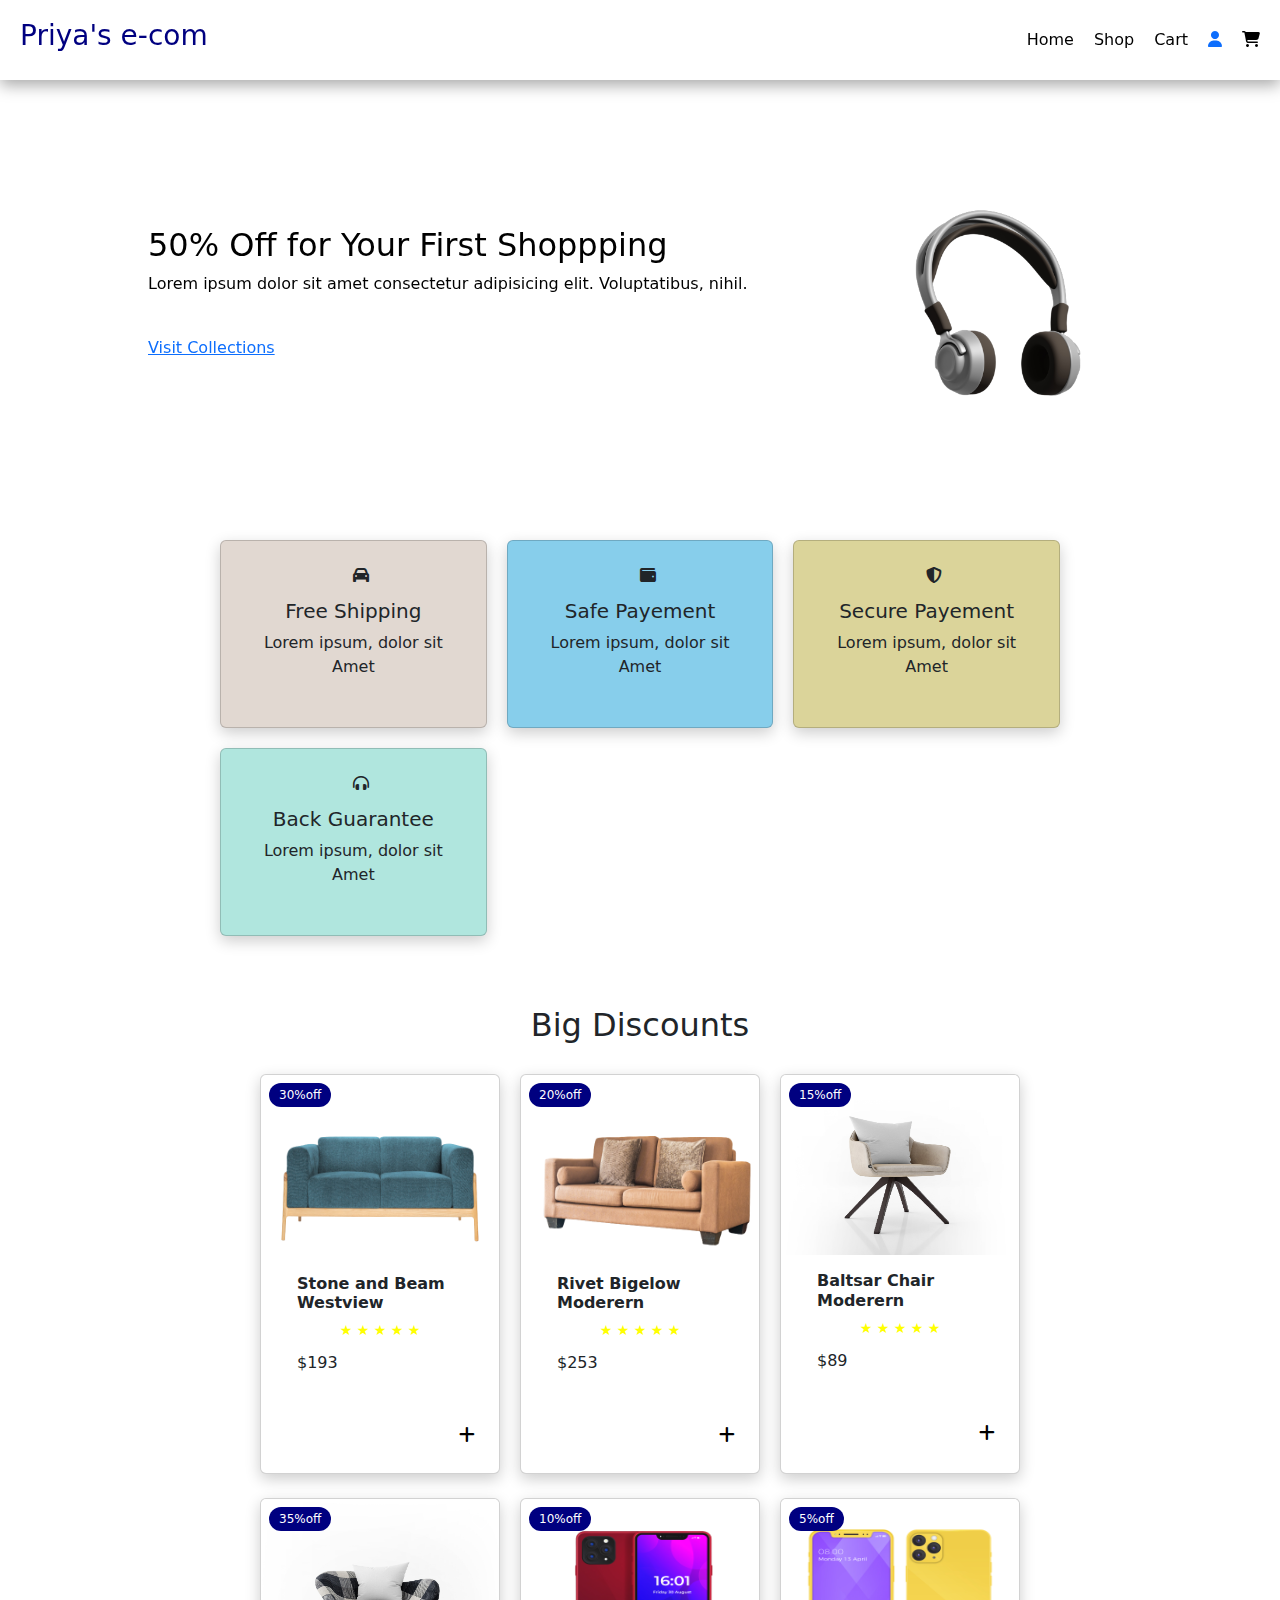
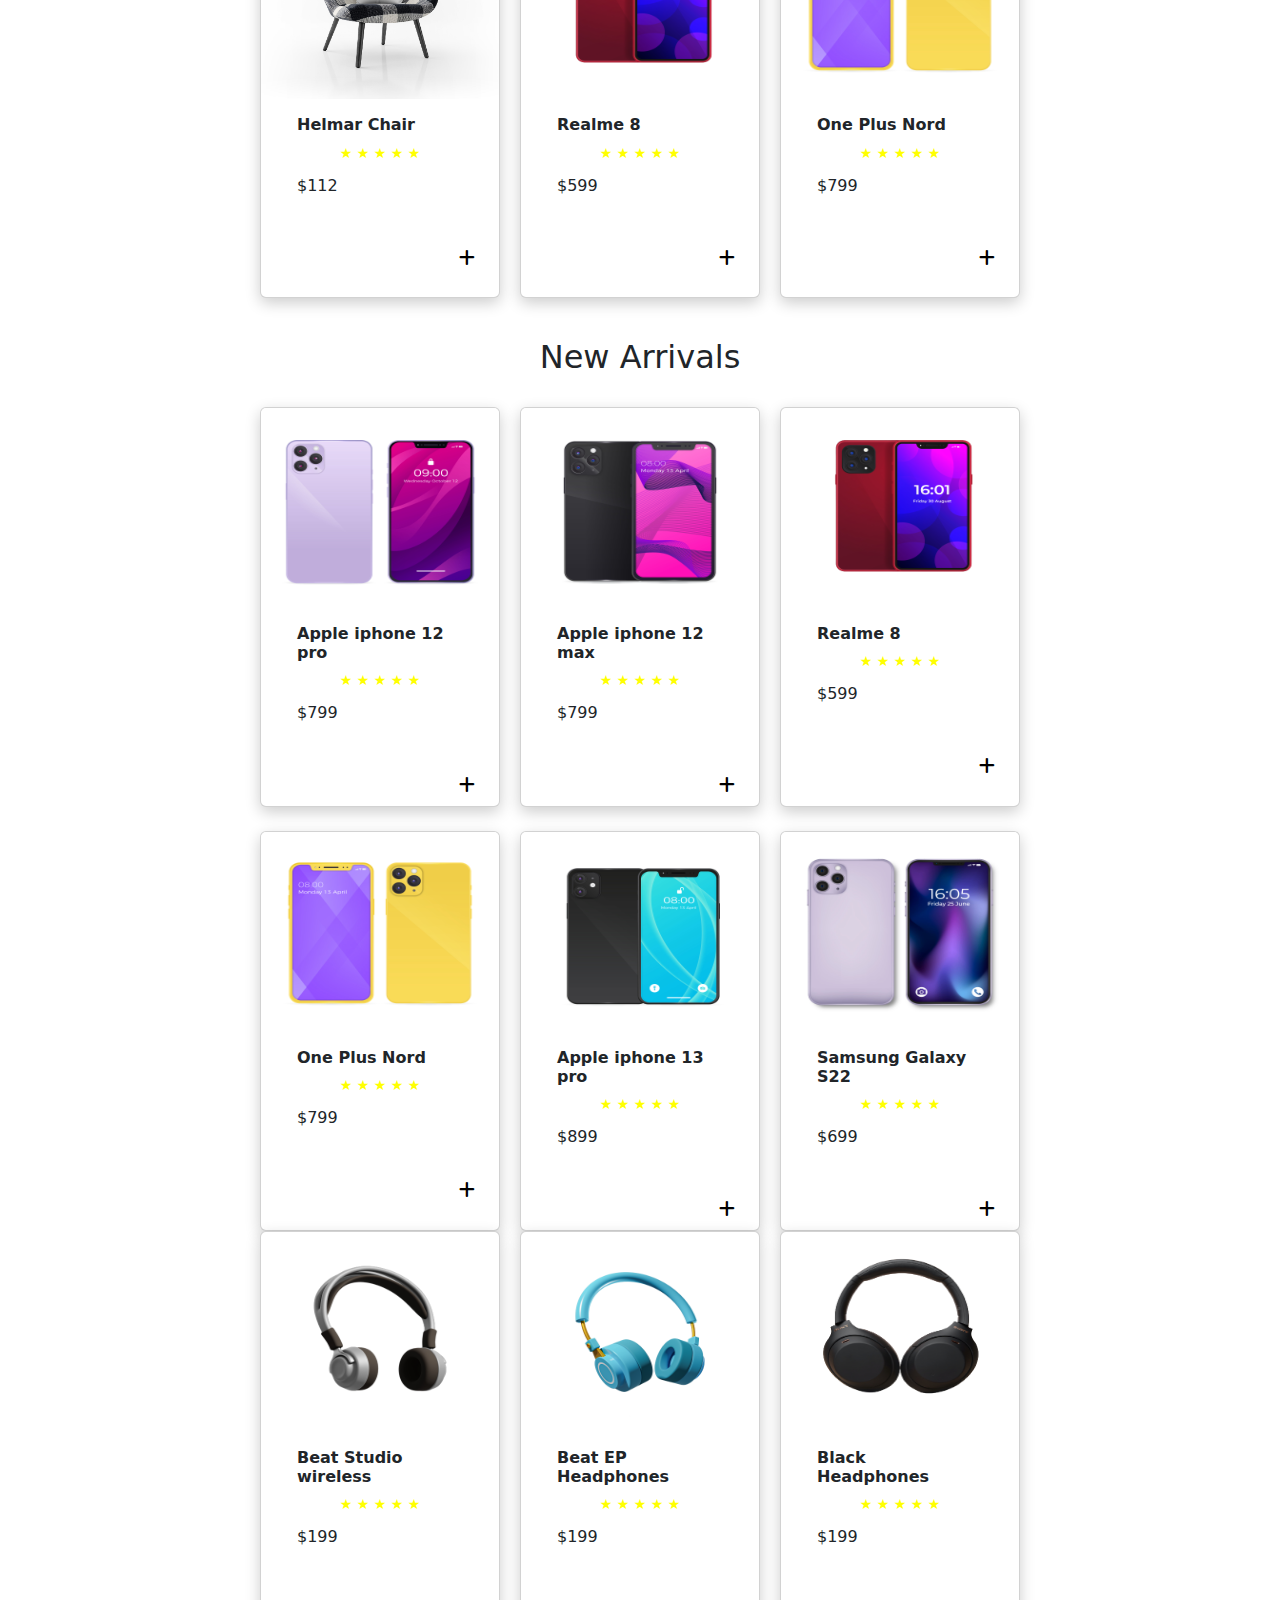
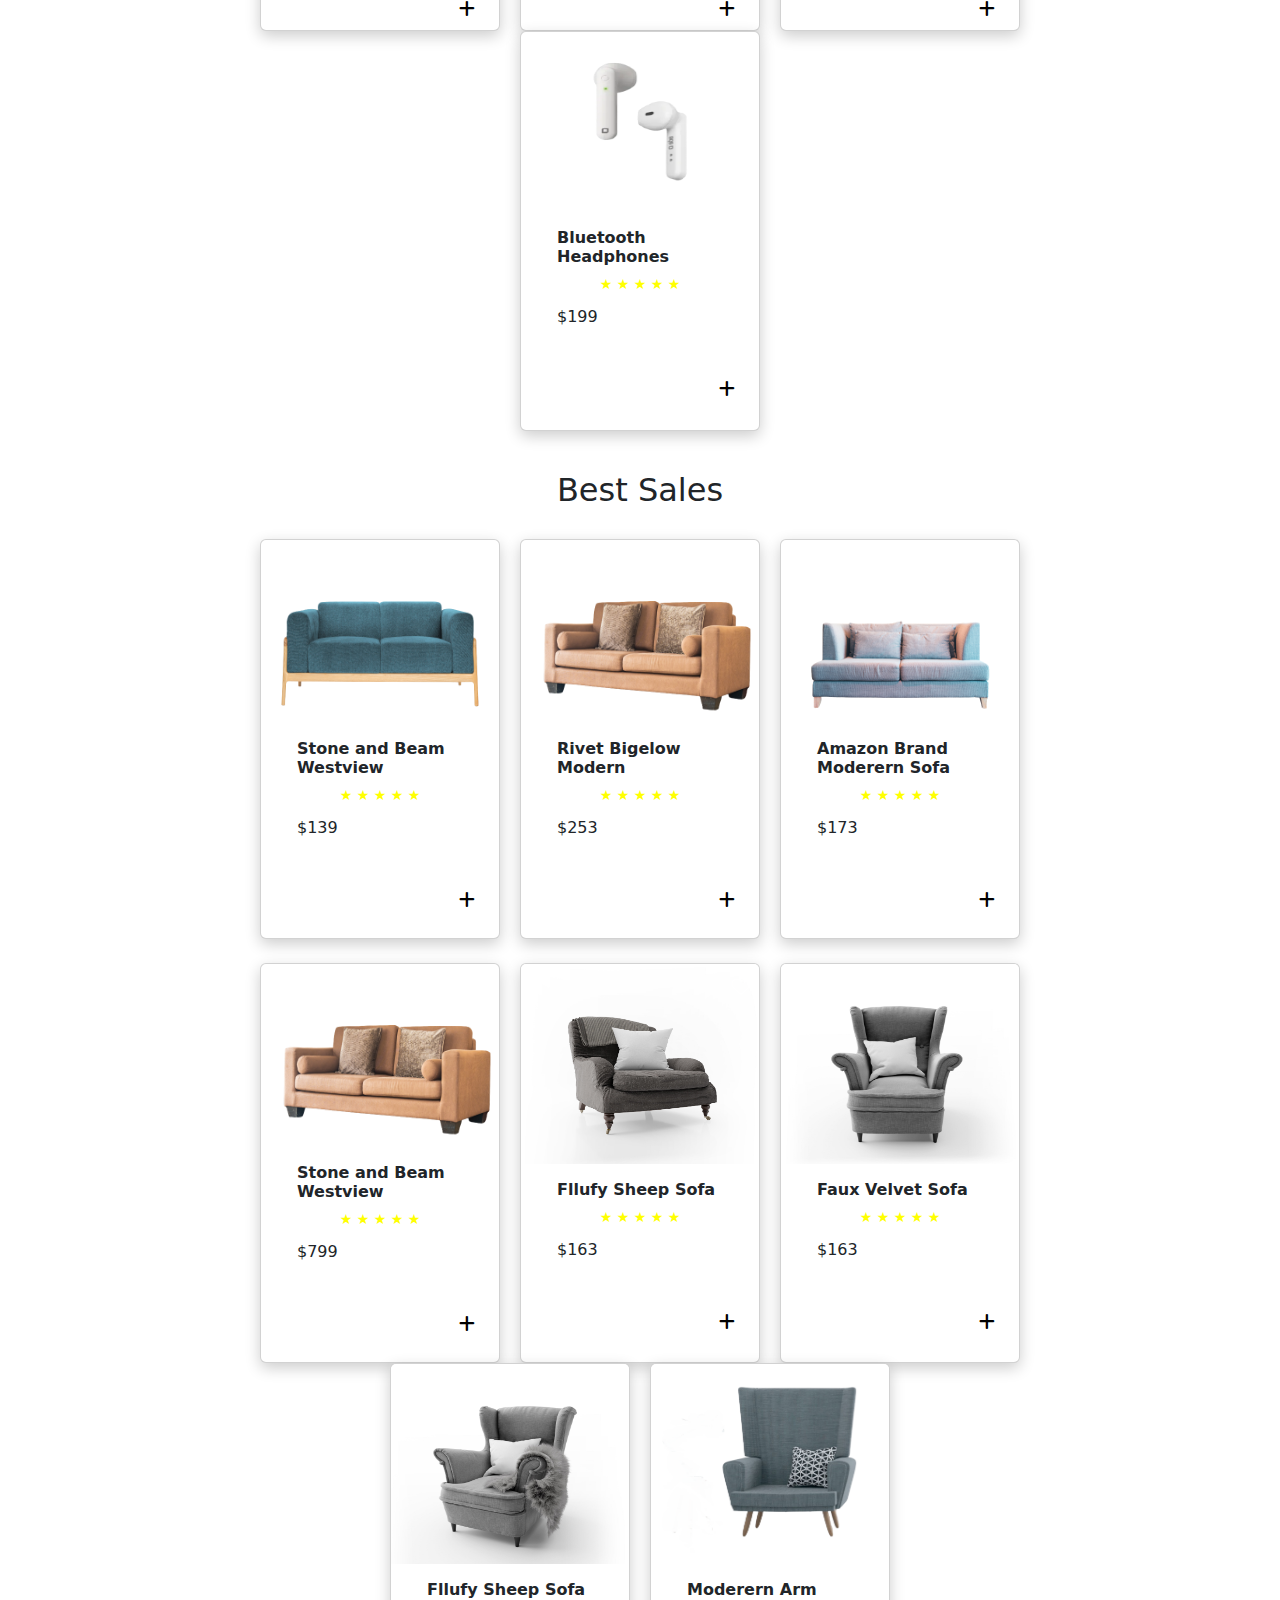
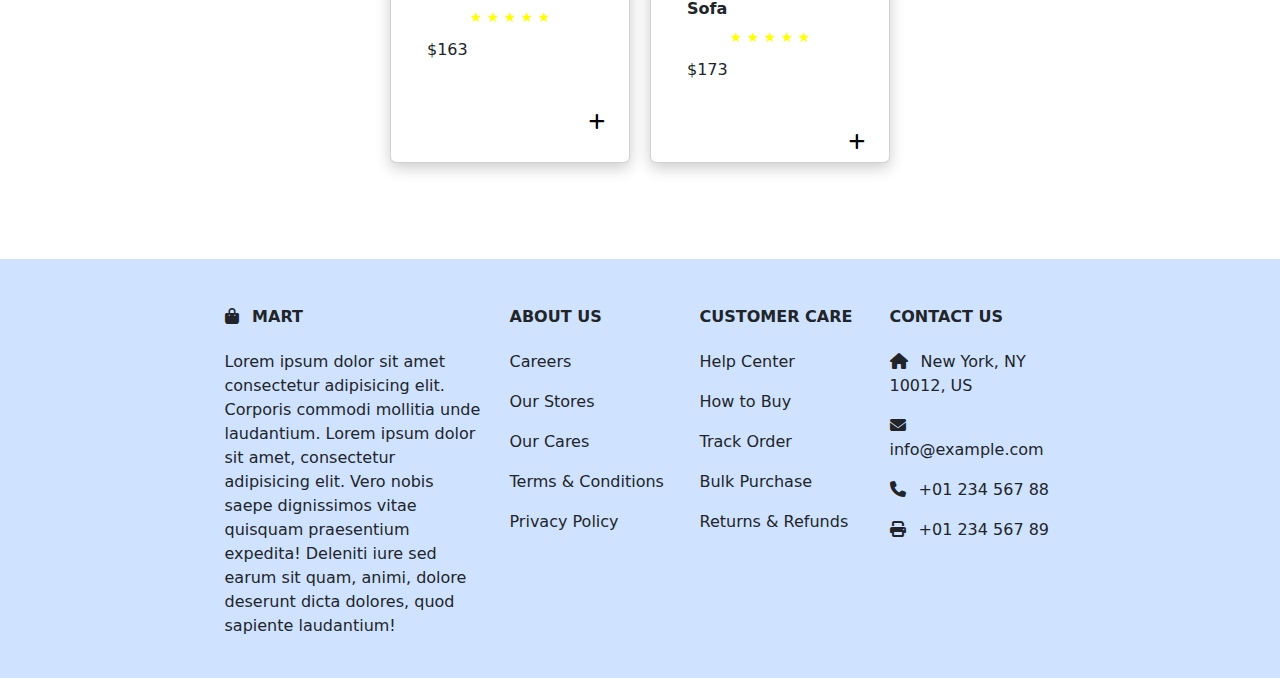
<file: index.html>
<!DOCTYPE html>
<html lang="en">

<head>
  <meta charset="UTF-8">
  <meta name="viewport" content="width=device-width, initial-scale=1">
  <title>priya's ecom.com</title>
  <link rel="stylesheet" href="home.css">
  <link rel="stylesheet" href="https://cdnjs.cloudflare.com/ajax/libs/font-awesome/6.7.2/css/all.min.css"
    integrity="sha512-Evv84Mr4kqVGRNSgIGL/F/aIDqQb7xQ2vcrdIwxfjThSH8CSR7PBEakCr51Ck+w+/U6swU2Im1vVX0SVk9ABhg=="
    crossorigin="anonymous" referrerpolicy="no-referrer" />
  <link rel="stylesheet" href="https://cdn.jsdelivr.net/npm/bootstrap@5.3.6/dist/css/bootstrap.min.css" rel="stylesheet"
    integrity="sha384-4Q6Gf2aSP4eDXB8Miphtr37CMZZQ5oXLH2yaXMJ2w8e2ZtHTl7GptT4jmndRuHDT" crossorigin="anonymous">
	<!-- Bootstrap CSS -->
<link href="https://cdn.jsdelivr.net/npm/bootstrap@5.3.0/dist/css/bootstrap.min.css" rel="stylesheet">

</head>

<body>
  <!-- header -->
  <header>
  <div>
    <h3 style="color:navy">Priya's e-com</h3>
  </div>

  <!-- Hamburger Toggle -->
  <input type="checkbox" id="menu-toggle" />
  <label for="menu-toggle" class="menu-icon">
    <i class="fas fa-bars"></i>
  </label>

  <nav id="nav-menu">
    <ul>
      <li><a href="home index.html">Home</a></li>
      <li><a href="shop.html">Shop</a></li>
      <li><a href="Cart.html">Cart</a></li>
      <a href="#" data-bs-toggle="modal" data-bs-target="#loginModal">
    <i class="fa-solid fa-user"></i>
      <li><a href="Cart.html"><i class="fa-solid fa-cart-shopping"></i></a></li>
    </ul>
  </nav>
</header>
<!-- Login Modal -->
<div class="modal fade" id="loginModal" tabindex="-1" aria-labelledby="loginModalLabel" aria-hidden="true">
  <div class="modal-dialog modal-dialog-centered">
    <div class="modal-content p-3 rounded-4 shadow-lg">
      <div class="modal-header border-0">
        <h5 class="modal-title" id="loginModalLabel">Login</h5>
        <button type="button" class="btn-close" data-bs-dismiss="modal" aria-label="Close"></button>
      </div>
      <div class="modal-body">
        <form>
          <div class="mb-3">
            <label for="loginEmail" class="form-label">Email address</label>
            <input type="email" class="form-control" id="loginEmail" placeholder="Enter email" required>
          </div>
          <div class="mb-3">
            <label for="loginPassword" class="form-label">Password</label>
            <input type="password" class="form-control" id="loginPassword" placeholder="Enter password" required>
          </div>
          <div class="d-flex justify-content-between align-items-center mb-3">
            <div>
              <input type="checkbox" id="rememberMe">
              <label for="rememberMe" class="form-check-label"> Remember me</label>
            </div>
            <a href="#" class="text-decoration-none">Forgot Password?</a>
          </div>
          <button type="submit" class="btn btn-primary w-100">Login</button>
        </form>
      </div>
      <div class="modal-footer border-0 justify-content-center">
        <p class="mb-0">Don't have an account? <a href="#">Register</a></p>
      </div>
    </div>
  </div>
</div>


  <div id="carouselExampleDark" class="carousel carousel-dark slide" data-bs-ride="carousel">
    <!-- <div class="carousel-indicators">
    <button type="button" data-bs-target="#carouselExampleDark" data-bs-slide-to="0" class="active" aria-current="true" aria-label="Slide 1"></button>
    <button type="button" data-bs-target="#carouselExampleDark" data-bs-slide-to="1" aria-label="Slide 2"></button>
    <button type="button" data-bs-target="#carouselExampleDark" data-bs-slide-to="2" aria-label="Slide 3"></button>
    <button type="button" data-bs-target="#carouselExampleDark" data-bs-slide-to="3" aria-label="Slide 4"></button>
  </div> -->
    <div class="carousel-inner">
      <div class="carousel-item active" data-bs-interval="1200">
        <img src="images\wireless-01.png" class="d-block w-20" alt="CSK image 1">
        <div class="text">
          <h2>50% Off for Your First Shoppping </h2>
          <p>Lorem ipsum dolor sit amet consectetur adipisicing elit. Voluptatibus, nihil.</p>
          <br>
          <a href="">
            <p class="p">Visit Collections</p>
          </a>
        </div>
      </div>
      <div class="carousel-item" data-bs-interval="1200">
        <img src="images\watch-07.png" class="d-block w-20" alt="CSK image 2">
        <div class="text">
          <h2>50% Off for Your First Shoppping </h2>
          <p>Lorem ipsum dolor sit amet consectetur adipisicing elit. Voluptatibus, nihil.</p>
          <br>
          <a href="">
            <p class="p">Visit Collections</p>
          </a>
        </div>
      </div>
      <div class="carousel-item" data-bs-interval="1200">
        <img src="images\hero-img.png" class="d-block w-20" alt="CSK image 3">
        <div class="text">
          <h2>50% Off for Your First Shoppping </h2>
          <p>Lorem ipsum dolor sit amet consectetur adipisicing elit. Voluptatibus, nihil.</p>
          <br>
          <a href="">
            <p class="p">Visit Collections </p>
          </a>
        </div>
      </div>
      <div class="carousel-item" data-bs-interval="1200">
        <img src="images\phone-08.png" class="d-block w-20" alt="CSK image 4">
        <div class="text">
          <h2>50% Off for Your First Shoppping </h2>
          <p>Lorem ipsum dolor sit amet consectetur adipisicing elit. Voluptatibus, nihil.</p>
          <br>
          <a href="">
            <p class="p">Visit Collections</p>
          </a>
        </div>
      </div>
    </div>
    <!-- <button class="carousel-control-prev" type="button" data-bs-target="#carouselExampleDark" data-bs-slide="prev">
    <span class="carousel-control-prev-icon" aria-hidden="true"></span>
    <span class="visually-hidden">Previous</span>
  </button>
  <button class="carousel-control-next" type="button" data-bs-target="#carouselExampleDark" data-bs-slide="next">
    <span class="carousel-control-next-icon" aria-hidden="true"></span>
    <span class="visually-hidden">Next</span>
  </button> -->
</div>
   
    <!-- card position -->
	<div class="card-container-fluid">
 

    <section>
      <div class="card custom-card " style="background-color:rgb(225, 216, 209)">
        <i class="fa-solid fa-car"></i>
        <div class="card-body">
          <h5 class="card-title">Free Shipping</h5>
          <p class="card-text">Lorem ipsum, dolor sit Amet </p>
          <!-- <a href="#" class="btn btn-primary">Go somewhere</a> -->
        </div>
      </div>
      <!-- card position 2 -->
      <div class="card custom-card" style="background-color:skyblue;">
        <i class="fa-solid fa-wallet"></i>
        <div class="card-body">
          <h5 class="card-title">Safe Payement</h5>
          <p class="card-text">Lorem ipsum, dolor sit Amet</p>
          <!-- <a href="#" class="btn btn-primary">Go somewhere</a> -->
        </div>
      </div>
      <!-- card position 3 -->
      <div class="card custom-card" style="  background-color: rgb(219, 212, 154);">
        <i class="fa-solid fa-shield-halved"></i>
        <div class="card-body">
          <h5 class="card-title">Secure Payement</h5>
          <p class="card-text">Lorem ipsum, dolor sit Amet </p>
          <!-- <a href="#" class="btn btn-primary">Go somewhere</a> -->
        </div>
      </div>
      <!-- card position 4 -->
      <div class="card custom-card" style="  background-color: rgb(176, 230, 222);">
        <i class="fa-solid fa-headphones-simple"></i>
        <div class="card-body">
          <h5 class="card-title">Back Guarantee</h5>
          <p class="card-text">Lorem ipsum, dolor sit Amet</p>
          <!-- <a href="#" class="btn btn-primary">Go somewhere</a> -->
        </div>
      </div>
    </section>
	</div>
	
	
	<!-- big discounts -->
    <h2 class="big">Big Discounts</h2>
    <!-- second card -->
    <section class="card2">
      <div class="card" style="width: 15rem;height: 400px; ">
	  <!-- Heart icon in top-right -->
	  <input type="checkbox" id="heart1" class="heart-toggle">
  <label for="heart1" class="position-absolute top-0 end-0 m-2 heart-label">
   <i class="fa-heart"></i>
  </label>
        <p class="per">30%off</p>
        <img src="images\double-sofa-01.png" class="card-img-top" alt="..." style="height: 200px;">
        <div class="card-body">
          <h6 class="card-title2">Stone and Beam Westview</h6>
          <div class="star-rating" style="color: yellow;">
            <span class="star">&#9733;</span>
            <span class="star">&#9733;</span>
            <span class="star">&#9733;</span>
            <span class="star">&#9733;</span>
            <span class="star">&#9733;</span>
          </div>
          <p class="card-text10">$193</p>
          <a href=""><i class="fa-solid fa-plus"></i></a>
          <!-- <a href="#" class="btn btn-primary">Go somewhere</a> -->
        </div>
      </div>
      <div class="card" style="width: 15rem;height: 400px;">
	  <!-- Heart icon in top-right -->
           <input type="checkbox" id="heart2"  class="heart-toggle">
  <label for="heart2" class="position-absolute top-0 end-0 m-2 heart-label">
   <i class="fa-heart"></i>
  </label>
        <p class="per">20%off</p>
        <img src="images\double-sofa-02.png" class="card-img-top" alt="..." style="height: 200px;" >
        <div class="card-body">
          <h6 class="card-title2">Rivet Bigelow Moderern</h6>
          <div class="star-rating" style="color: yellow;">
            <span class="star">&#9733;</span>
            <span class="star">&#9733;</span>
            <span class="star">&#9733;</span>
            <span class="star">&#9733;</span>
            <span class="star">&#9733;</span>
          </div>
          <p class="card-text20">$253</p>
          <a href=""><i class="fa-solid fa-plus"></i></a>
          <!-- <a href="#" class="btn btn-primary">Go somewhere</a> -->
        </div>
      </div>
      <div class="card" style="width: 15rem;height: 400px;">
	  <!-- Heart icon in top-right -->
          <input type="checkbox" id="heart3"  class="heart-toggle">
  <label for="heart3" class="position-absolute top-0 end-0 m-2 heart-label">
   <i class="fa-heart"></i>
  </label>
        <p class="per">15%off</p>
        <img src="images\arm-chair-02.jpg" class="card-img-top" alt="..."style="height: 180px;">
        <div class="card-body">
          <h6 class="card-title2">Baltsar Chair Moderern</h6>
          <div class="star-rating" style="color: yellow;">
            <span class="star">&#9733;</span>
            <span class="star">&#9733;</span>
            <span class="star">&#9733;</span>
            <span class="star">&#9733;</span>
            <span class="star">&#9733;</span>
          </div>
          <p class="card-text20">$89</p>
          <a href=""><i class="fa-solid fa-plus"></i></a>
          <!-- <a href="#" class="btn btn-primary">Go somewhere</a> -->
        </div>
      </div>
    </section><br>
    <!-- third card -->
    <section class="card2">
      <div class="card" style="width: 15rem;height: 400px;">
	  <!-- Heart icon in top-right -->
            <input type="checkbox" id="heart4"  class="heart-toggle">
  <label for="heart4" class="position-absolute top-0 end-0 m-2 heart-label">
   <i class="fa-heart"></i>
  </label>
        <p class="per">35%off</p>
        <img src="images\arm-chair-03.jpg" class="card-img-top" style="height: 200px;" alt="...">
        <div class="card-body">
          <h6 class="card-title2">Helmar Chair</h6>
          <div class="star-rating" style="color: yellow;">
            <span class="star">&#9733;</span>
            <span class="star">&#9733;</span>
            <span class="star">&#9733;</span>
            <span class="star">&#9733;</span>
            <span class="star">&#9733;</span>
          </div>
          <p class="card-text30">$112</p>
          <a href=""><i class="fa-solid fa-plus"></i></a>
          <!-- <a href="#" class="btn btn-primary">Go somewhere</a> -->
        </div>
      </div>
      <div class="card" style="width: 15rem; height: 400px;">
	  <!-- Heart icon in top-right -->
          <input type="checkbox" id="heart5"  class="heart-toggle">
  <label for="heart5" class="position-absolute top-0 end-0 m-2 heart-label">
   <i class="fa-heart"></i>
  </label>
        <p class="per">10%off</p>
        <img src="images\phone-03.png" class="card-img-top" style="height: 200px;" alt="...">
        <div class="card-body">
          <h6 class="card-title2">Realme 8</h6>
          <div class="star-rating" style="color: yellow;">
            <span class="star">&#9733;</span>
            <span class="star">&#9733;</span>
            <span class="star">&#9733;</span>
            <span class="star">&#9733;</span>
            <span class="star">&#9733;</span>
          </div>
          <p class="card-text20">$599</p>
          <a href=""><i class="fa-solid fa-plus"></i></a>
          <!-- <a href="#" class="btn btn-primary">Go somewhere</a> -->
        </div>
      </div>
      <div class="card" style="width: 15rem; height: 400px;">
	  <!-- Heart icon in top-right -->
          <input type="checkbox" id="heart6"  class="heart-toggle">
  <label for="heart6" class="position-absolute top-0 end-0 m-2 heart-label">
   <i class="fa-heart"></i>
  </label>
        <p class="per">5%off</p>
        <img src="images\phone-04.jpg" class="card-img-top" style="height: 200px;" alt="...">
        <div class="card-body">
          <h6 class="card-title2">One Plus Nord</h6>
          <div class="star-rating" style="color: yellow;">
            <span class="star">&#9733;</span>
            <span class="star">&#9733;</span>
            <span class="star">&#9733;</span>
            <span class="star">&#9733;</span>
            <span class="star">&#9733;</span>
          </div>
          <p class="card-text20">$799</p>
          <a href=""><i class="fa-solid fa-plus"></i></a>
          <!-- <a href="#" class="btn btn-primary">Go somewhere</a> -->
        </div>
      </div>
    </section>
	

    
	<!-- New Arrivals -->
    <h2 class="big">New Arrivals</h2>
    <!-- second card -->
    <section class="card2">
      <div class="card" style="width: 15rem;height: 400px; ">
	  <!-- Heart icon in top-right -->
          <input type="checkbox" id="heart11" class="heart-toggle">
  <label for="heart11"class="position-absolute top-0 end-0 m-2 heart-label">
   <i class="fa-heart"></i>
  </label>
        
        <img src="images\phone-01.jpg" class="card-img-top"   style="height: 200px;" alt="...">
        <div class="card-body">
          <h6 class="card-title2">Apple iphone 12 pro</h6>
          <div class="star-rating" style="color: yellow;">
            <span class="star">&#9733;</span>
            <span class="star">&#9733;</span>
            <span class="star">&#9733;</span>
            <span class="star">&#9733;</span>
            <span class="star">&#9733;</span>
          </div>
          
      <p class="card-text10">$799</p>
      <a href="#"><i class="fa-solid fa-plus"></i></a>
  
          <!-- <a href="#" class="btn btn-primary">Go somewhere</a> -->
        </div>
      </div>
      <div class="card" style="width: 15rem;height: 400px;">
<!-- Heart icon in top-right -->
          <input type="checkbox" id="heart12" class="heart-toggle">
  <label for="heart12"class="position-absolute top-0 end-0 m-2 heart-label">
   <i class="fa-heart"></i>
  </label>
        <img src="images\phone-02.jpg" class="card-img-top"  style="height: 200px;" alt="...">
        <div class="card-body">
          <h6 class="card-title2">Apple iphone 12 max</h6>
          <div class="star-rating" style="color: yellow;">
            <span class="star">&#9733;</span>
            <span class="star">&#9733;</span>
            <span class="star">&#9733;</span>
            <span class="star">&#9733;</span>
            <span class="star">&#9733;</span>
          </div>
          <p class="card-text20">$799</p>
          <a href=""><i class="fa-solid fa-plus"></i></a>
          <!-- <a href="#" class="btn btn-primary">Go somewhere</a> -->
        </div>
      </div>
      <div class="card" style="width: 15rem;height: 400px;">
        <!-- Heart icon in top-right -->
          <input type="checkbox" id="heart13" class="heart-toggle">
  <label for="heart13"class="position-absolute top-0 end-0 m-2 heart-label">
   <i class="fa-heart"></i>
  </label>
        <img src="images\phone-03.png" class="card-img-top" alt="..." height="200px">
        <div class="card-body">
          <h6 class="card-title2">Realme 8</h6>
          <div class="star-rating" style="color: yellow;">
            <span class="star">&#9733;</span>
            <span class="star">&#9733;</span>
            <span class="star">&#9733;</span>
            <span class="star">&#9733;</span>
            <span class="star">&#9733;</span>
          </div>
          <p class="card-text30">$599</p>
          <a href=""><i class="fa-solid fa-plus"></i></a>
          <!-- <a href="#" class="btn btn-primary">Go somewhere</a> -->
        </div>
      </div>
    </section><br>
    <!-- third card -->
    <section class="card2">
      <div class="card" style="width: 15rem;height: 400px;">
       <!-- Heart icon in top-right -->
          <input type="checkbox" id="heart14" class="heart-toggle">
  <label for="heart14"class="position-absolute top-0 end-0 m-2 heart-label">
   <i class="fa-heart"></i>
  </label>
        <img src="images\phone-04.jpg" class="card-img-top" style="height: 200px;" alt="...">
        <div class="card-body">
          <h6 class="card-title2">One Plus Nord</h6>
          <div class="star-rating" style="color: yellow;">
            <span class="star">&#9733;</span>
            <span class="star">&#9733;</span>
            <span class="star">&#9733;</span>
            <span class="star">&#9733;</span>
            <span class="star">&#9733;</span>
          </div>
          <p class="card-text20">$799</p>
          <a href=""><i class="fa-solid fa-plus"></i></a>
          <!-- <a href="#" class="btn btn-primary">Go somewhere</a> -->
        </div>
      </div>
      <div class="card" style="width: 15rem; height: 400px;">
      <!-- Heart icon in top-right -->
          <input type="checkbox" id="heart15" class="heart-toggle">
  <label for="heart15"class="position-absolute top-0 end-0 m-2 heart-label">
   <i class="fa-heart"></i>
  </label>
        <img src="images\phone-05.jpg" class="card-img-top" style="height: 200px;" alt="...">
        <div class="card-body">
          <h6 class="card-title2">Apple iphone 13 pro</h6>
          <div class="star-rating" style="color: yellow;">
            <span class="star">&#9733;</span>
            <span class="star">&#9733;</span>
            <span class="star">&#9733;</span>
            <span class="star">&#9733;</span>
            <span class="star">&#9733;</span>
          </div>
          <p class="card-text20">$899</p>
          <a href=""><i class="fa-solid fa-plus"></i></a>
          <!-- <a href="#" class="btn btn-primary">Go somewhere</a> -->
        </div>
      </div>
      <div class="card" style="width: 15rem; height: 400px;">
      <input type="checkbox" id="heart16" class="heart-toggle">
  <label for="heart16"class="position-absolute top-0 end-0 m-2 heart-label">
   <i class="fa-heart"></i>
  </label>
        <img src="images\phone-06.jpg" class="card-img-top" style="height: 200px;" alt="...">
        <div class="card-body">
          <h6 class="card-title2">Samsung Galaxy S22</h6>
          <div class="star-rating" style="color: yellow;">
            <span class="star">&#9733;</span>
            <span class="star">&#9733;</span>
            <span class="star">&#9733;</span>
            <span class="star">&#9733;</span>
            <span class="star">&#9733;</span>
          </div>
          <p class="card-text20">$699</p>
          <a href=""><i class="fa-solid fa-plus"></i></a>
          <!-- <a href="#" class="btn btn-primary">Go somewhere</a> -->
        </div>
      </div>
    </section>
	<section class="card2">
      <div class="card" style="width: 15rem;height: 400px;">
       <input type="checkbox" id="heart17"class="heart-toggle">
  <label for="heart17"class="position-absolute top-0 end-0 m-2 heart-label">
   <i class="fa-heart"></i>
  </label>
        <img src="images\wireless-01.png" class="card-img-top" style="height: 200px;" alt="...">
        <div class="card-body">
          <h6 class="card-title2">Beat Studio wireless</h6>
          <div class="star-rating" style="color: yellow;">
            <span class="star">&#9733;</span>
            <span class="star">&#9733;</span>
            <span class="star">&#9733;</span>
            <span class="star">&#9733;</span>
            <span class="star">&#9733;</span>
          </div>
          <p class="card-text20">$199</p>
          <a href=""><i class="fa-solid fa-plus"></i></a>
          <!-- <a href="#" class="btn btn-primary">Go somewhere</a> -->
        </div>
      </div>
      <div class="card" style="width: 15rem; height: 400px;">
      <input type="checkbox" id="heart18" class="heart-toggle">
  <label for="heart18" class="position-absolute top-0 end-0 m-2 heart-label">
   <i class="fa-heart"></i>
  </label>
        <img src="images\wireless-03.png" class="card-img-top" style="height: 200px;" alt="...">
        <div class="card-body">
          <h6 class="card-title2">Beat EP Headphones</h6>
          <div class="star-rating" style="color: yellow;">
            <span class="star">&#9733;</span>
            <span class="star">&#9733;</span>
            <span class="star">&#9733;</span>
            <span class="star">&#9733;</span>
            <span class="star">&#9733;</span>
          </div>
          <p class="card-text20">$199</p>
          <a href=""><i class="fa-solid fa-plus"></i></a>
          <!-- <a href="#" class="btn btn-primary">Go somewhere</a> -->
        </div>
      </div>
      <div class="card" style="width: 15rem; height: 400px;">
    <input type="checkbox" id="heart19" class="heart-toggle">
  <label for="heart19" class="position-absolute top-0 end-0 m-2 heart-label">
   <i class="fa-heart"></i>
  </label>
        <img src="images\wireless-02.png" class="card-img-top" style="height: 200px;" alt="...">
        <div class="card-body">
          <h6 class="card-title2">Black Headphones</h6>
          <div class="star-rating" style="color: yellow;">
            <span class="star">&#9733;</span>
            <span class="star">&#9733;</span>
            <span class="star">&#9733;</span>
            <span class="star">&#9733;</span>
            <span class="star">&#9733;</span>
          </div>
          <p class="card-text20">$199</p>
          <a href=""><i class="fa-solid fa-plus"></i></a>
          <!-- <a href="#" class="btn btn-primary">Go somewhere</a> -->
        </div>
      </div>
    </section>
	<section class="card2">
	<div class="card" style="width: 15rem; height: 400px;">
      <input type="checkbox" id="heart20" class="heart-toggle">
  <label for="heart20" class="position-absolute top-0 end-0 m-2 heart-label">
   <i class="fa-heart"></i>
  </label>
        <img src="images\wireless-04.png" class="card-img-top" style="height: 180px;" alt="...">
        <div class="card-body">
          <h6 class="card-title2">Bluetooth Headphones</h6>
          <div class="star-rating" style="color: yellow;">
            <span class="star">&#9733;</span>
            <span class="star">&#9733;</span>
            <span class="star">&#9733;</span>
            <span class="star">&#9733;</span>
            <span class="star">&#9733;</span>
          </div>
          <p class="card-text20">$199</p>
          <a href=""><i class="fa-solid fa-plus"></i></a>
          <!-- <a href="#" class="btn btn-primary">Go somewhere</a> -->
        </div>
      </div>	
    </section>
	
	
	
	
	
	
	
	<!-- BEST SALES -->
    <h2 class="big">Best Sales</h2>
    <!-- second card -->
    <section class="card2">
      <div class="card" style="width: 15rem;height: 400px; ">
	  <!-- Heart icon in top-right -->
          <input type="checkbox" id="heart21" class="heart-toggle">
  <label for="heart21"class="position-absolute top-0 end-0 m-2 heart-label">
   <i class="fa-heart"></i>
  </label>
        
        <img src="images\double-sofa-01.png" class="card-img-top"   style="height: 200px;" alt="...">
        <div class="card-body">
          <h6 class="card-title2">Stone and Beam Westview</h6>
          <div class="star-rating" style="color: yellow;">
            <span class="star">&#9733;</span>
            <span class="star">&#9733;</span>
            <span class="star">&#9733;</span>
            <span class="star">&#9733;</span>
            <span class="star">&#9733;</span>
          </div>
          
      <p class="card-text10">$139</p>
      <a href="#"><i class="fa-solid fa-plus"></i></a>
  
          <!-- <a href="#" class="btn btn-primary">Go somewhere</a> -->
        </div>
      </div>
      <div class="card" style="width: 15rem;height: 400px;">
<!-- Heart icon in top-right -->
          <input type="checkbox" id="heart22" class="heart-toggle">
  <label for="heart22"class="position-absolute top-0 end-0 m-2 heart-label">
   <i class="fa-heart"></i>
  </label>
        <img src="images\double-sofa-02.png" class="card-img-top"  style="height: 200px;" alt="...">
        <div class="card-body">
          <h6 class="card-title2">Rivet Bigelow Modern</h6>
          <div class="star-rating" style="color: yellow;">
            <span class="star">&#9733;</span>
            <span class="star">&#9733;</span>
            <span class="star">&#9733;</span>
            <span class="star">&#9733;</span>
            <span class="star">&#9733;</span>
          </div>
          <p class="card-text20">$253</p>
          <a href=""><i class="fa-solid fa-plus"></i></a>
          <!-- <a href="#" class="btn btn-primary">Go somewhere</a> -->
        </div>
      </div>
      <div class="card" style="width: 15rem;height: 400px;">
        <!-- Heart icon in top-right -->
          <input type="checkbox" id="heart33" class="heart-toggle">
  <label for="heart33"class="position-absolute top-0 end-0 m-2 heart-label">
   <i class="fa-heart"></i>
  </label>
        <img src="images\double-sofa-03.png" class="card-img-top" alt="..." height="200px">
        <div class="card-body">
          <h6 class="card-title2">Amazon Brand Moderern Sofa</h6>
          <div class="star-rating" style="color: yellow;">
            <span class="star">&#9733;</span>
            <span class="star">&#9733;</span>
            <span class="star">&#9733;</span>
            <span class="star">&#9733;</span>
            <span class="star">&#9733;</span>
          </div>
          <p class="card-text30">$173</p>
          <a href=""><i class="fa-solid fa-plus"></i></a>
          <!-- <a href="#" class="btn btn-primary">Go somewhere</a> -->
        </div>
      </div>
    </section><br>
    <!-- third card -->
    <section class="card2">
      <div class="card" style="width: 15rem;height: 400px;">
       <!-- Heart icon in top-right -->
          <input type="checkbox" id="heart44" class="heart-toggle">
  <label for="heart44"class="position-absolute top-0 end-0 m-2 heart-label">
   <i class="fa-heart"></i>
  </label>
        <img src="images\double-sofa-02.png" class="card-img-top" style="height: 200px;" alt="...">
        <div class="card-body">
          <h6 class="card-title2">Stone and Beam Westview</h6>
          <div class="star-rating" style="color: yellow;">
            <span class="star">&#9733;</span>
            <span class="star">&#9733;</span>
            <span class="star">&#9733;</span>
            <span class="star">&#9733;</span>
            <span class="star">&#9733;</span>
          </div>
          <p class="card-text20">$799</p>
          <a href=""><i class="fa-solid fa-plus"></i></a>
          <!-- <a href="#" class="btn btn-primary">Go somewhere</a> -->
        </div>
      </div>
      <div class="card" style="width: 15rem; height: 400px;">
      <!-- Heart icon in top-right -->
          <input type="checkbox" id="heart15" class="heart-toggle">
  <label for="heart15"class="position-absolute top-0 end-0 m-2 heart-label">
   <i class="fa-heart"></i>
  </label>
        <img src="images\single-sofa-01.jpg" class="card-img-top" style="height: 200px;" alt="...">
        <div class="card-body">
          <h6 class="card-title2">Fllufy Sheep Sofa</h6>
          <div class="star-rating" style="color: yellow;">
            <span class="star">&#9733;</span>
            <span class="star">&#9733;</span>
            <span class="star">&#9733;</span>
            <span class="star">&#9733;</span>
            <span class="star">&#9733;</span>
          </div>
          <p class="card-text20">$163</p>
          <a href=""><i class="fa-solid fa-plus"></i></a>
          <!-- <a href="#" class="btn btn-primary">Go somewhere</a> -->
        </div>
      </div>
      <div class="card" style="width: 15rem; height: 400px;">
      <input type="checkbox" id="heart16" class="heart-toggle">
  <label for="heart16"class="position-absolute top-0 end-0 m-2 heart-label">
   <i class="fa-heart"></i>
  </label>
        <img src="images\single-sofa-02.jpg" class="card-img-top" style="height: 200px;" alt="...">
        <div class="card-body">
          <h6 class="card-title2">Faux Velvet Sofa</h6>
          <div class="star-rating" style="color: yellow;">
            <span class="star">&#9733;</span>
            <span class="star">&#9733;</span>
            <span class="star">&#9733;</span>
            <span class="star">&#9733;</span>
            <span class="star">&#9733;</span>
          </div>
          <p class="card-text20">$163</p>
          <a href=""><i class="fa-solid fa-plus"></i></a>
          <!-- <a href="#" class="btn btn-primary">Go somewhere</a> -->
        </div>
      </div>
    </section>
	<section class="card2">
      <div class="card" style="width: 15rem;height: 400px;">
       <input type="checkbox" id="heart17"class="heart-toggle">
  <label for="heart17"class="position-absolute top-0 end-0 m-2 heart-label">
   <i class="fa-heart"></i>
  </label>
        <img src="images\single-sofa-03.jpg" class="card-img-top" style="height: 200px;" alt="...">
        <div class="card-body">
          <h6 class="card-title2">Fllufy Sheep Sofa</h6>
          <div class="star-rating" style="color: yellow;">
            <span class="star">&#9733;</span>
            <span class="star">&#9733;</span>
            <span class="star">&#9733;</span>
            <span class="star">&#9733;</span>
            <span class="star">&#9733;</span>
          </div>
          <p class="card-text20">$163</p>
          <a href=""><i class="fa-solid fa-plus"></i></a>
          <!-- <a href="#" class="btn btn-primary">Go somewhere</a> -->
        </div>
      </div>
      <div class="card" style="width: 15rem; height: 400px;">
      <input type="checkbox" id="heart18" class="heart-toggle">
  <label for="heart18" class="position-absolute top-0 end-0 m-2 heart-label">
   <i class="fa-heart"></i>
  </label>
        <img src="images\single-sofa-04.png" class="card-img-top" style="height: 200px;" alt="...">
        <div class="card-body">
          <h6 class="card-title2">Moderern Arm Sofa</h6>
          <div class="star-rating" style="color: yellow;">
            <span class="star">&#9733;</span>
            <span class="star">&#9733;</span>
            <span class="star">&#9733;</span>
            <span class="star">&#9733;</span>
            <span class="star">&#9733;</span>
          </div>
          <p class="card-text20">$173</p>
          <a href=""><i class="fa-solid fa-plus"></i></a>
          <!-- <a href="#" class="btn btn-primary">Go somewhere</a> -->
        </div>
      </div>
      
	
	
	
    
    </section><br><br><br><br>
<!-- Footer -->

    <footer class="bg-primary-subtle  pt-5">
      <div class="container">
        <div class="row justify-content-center text-start text-md-start">

          <!-- Mart Section -->
          <div class="col-6 col-lg-3 mb-4">
            <h6 class="text-uppercase fw-bold mb-4">
              <i class="fa-solid fa-bag-shopping me-2"></i> Mart
            </h6>
            <p>
              Lorem ipsum dolor sit amet consectetur adipisicing elit. Corporis commodi mollitia unde laudantium. Lorem
              ipsum dolor sit amet, consectetur adipisicing elit. Vero nobis saepe dignissimos vitae quisquam
              praesentium expedita! Deleniti iure sed earum sit quam, animi, dolore deserunt dicta dolores, quod
              sapiente laudantium!
            </p>
          </div>

         <!-- About Us -->
<div class="col-6  col-lg-2 mb-4">
  <h6 class="text-uppercase fw-bold mb-4">About Us</h6>
  <p><a href="#" class="text-reset text-decoration-none">Careers</a></p>
  <p><a href="#" class="text-reset text-decoration-none">Our Stores</a></p>
  <p><a href="#" class="text-reset text-decoration-none">Our Cares</a></p>
  <p><a href="#" class="text-reset text-decoration-none">Terms & Conditions</a></p>
  <p><a href="#" class="text-reset text-decoration-none">Privacy Policy</a></p>
</div>

<!-- Customer Care -->
<div class="col-6 col-lg-2 mb-4">
  <h6 class="text-uppercase fw-bold mb-4">Customer Care</h6>
  <p><a href="#" class="text-reset text-decoration-none">Help Center</a></p>
  <p><a href="#" class="text-reset text-decoration-none">How to Buy</a></p>
  <p><a href="#" class="text-reset text-decoration-none">Track Order</a></p>
  <p><a href="#" class="text-reset text-decoration-none">Bulk Purchase</a></p>
  <p><a href="#" class="text-reset text-decoration-none">Returns & Refunds</a></p>
</div>

<!-- Contact -->
<div class="col-6 col-lg-2 mb-4">
  <h6 class="text-uppercase fw-bold mb-4">Contact Us</h6>
  <p><i class="fas fa-home me-2"></i> New York, NY 10012, US</p>
  <p><i class="fas fa-envelope me-2"></i> info@example.com</p>
  <p><i class="fas fa-phone me-2"></i> +01 234 567 88</p>
  <p><i class="fas fa-print me-2"></i> +01 234 567 89</p>
</div>


        </div>
      </div>
    </footer>
	<!-- Bootstrap JS Bundle (includes Popper) -->
<script src="https://cdn.jsdelivr.net/npm/bootstrap@5.3.0/dist/js/bootstrap.bundle.min.js"></script>

</body>
</html>
</file>
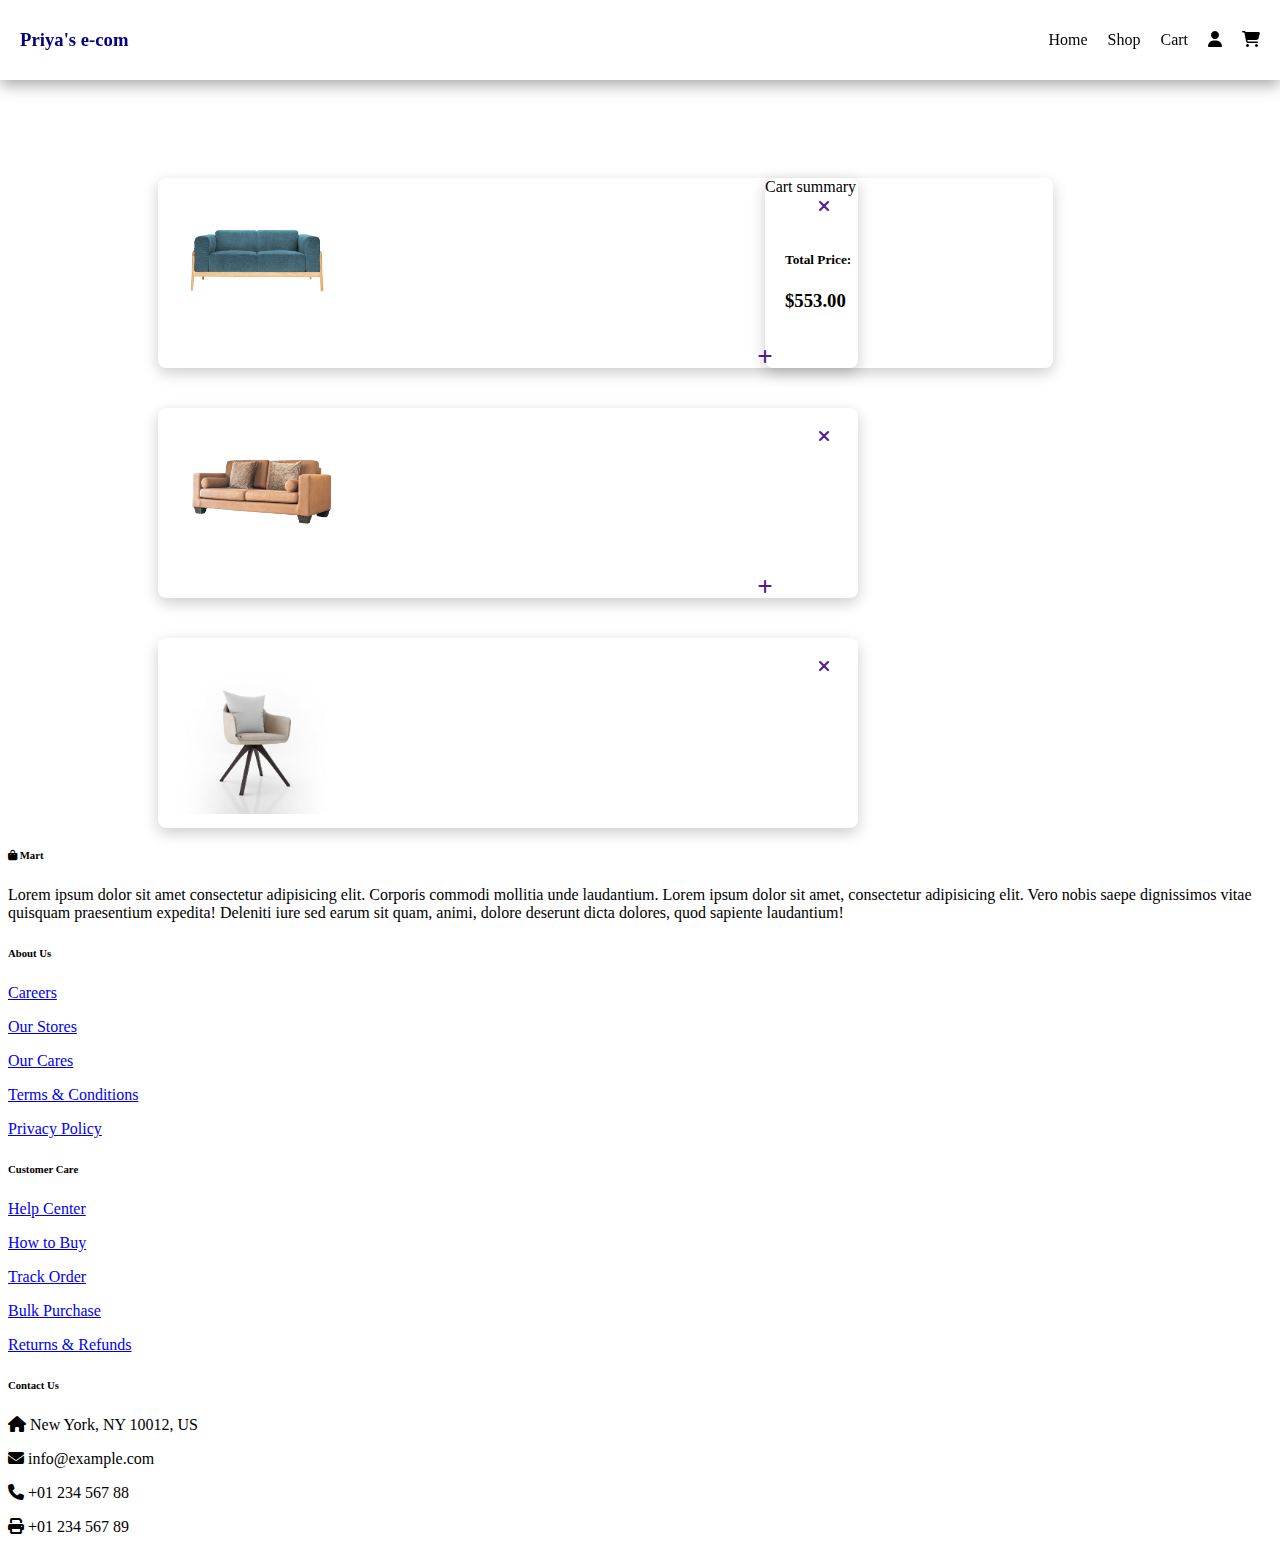
<file: Cart.html>
<!DOCTYPE html
<html lang="en">

<head>
  <meta charset="UTF-8">
  <meta name="viewport" content="width=device-width, initial-scale=1.0">
  <title>Cart</title>
  <link rel="stylesheet" href="home.css">
  <link rel="stylesheet" href="https://cdnjs.cloudflare.com/ajax/libs/font-awesome/6.7.2/css/all.min.css"
    integrity="sha512-Evv84Mr4kqVGRNSgIGL/F/aIDqQb7xQ2vcrdIwxfjThSH8CSR7PBEakCr51Ck+w+/U6swU2Im1vVX0SVk9ABhg=="
    crossorigin="anonymous" referrerpolicy="no-referrer" />
  <link rel="stylesheet" href="https://cdn.jsdelivr.net/npm/bootstrap@5.3.6/dist/css/bootstrap.min.css" rel="stylesheet"
    integrity="sha384-4Q6Gf2aSP4eDXB8Miphtr37CMZZQ5oXLH2yaXMJ2w8e2ZtHTl7GptT4jmndRuHDT" crossorigin="anonymous">
</head>
</head>

<body>
  <!-- header -->
   <header>
  <div>
     <h3 style="color:navy">Priya's e-com</h3>
	
	 </div>

  <!-- Hamburger Toggle -->
  <input type="checkbox" id="menu-toggle" />
  <label for="menu-toggle" class="menu-icon">
    <i class="fas fa-bars"></i>
  </label>

  <nav id="nav-menu">
    <ul>
      <li><a href="index.html">Home</a></li>
      <li><a href="shop.html">Shop</a></li>
      <li><a href="Cart.html">Cart</a></li>
      <li><a href=""><i class="fa-solid fa-user"></i></a></li>
      <li><a href=""><i class="fa-solid fa-cart-shopping"></i></a></li>
    </ul>
  </nav>
</header>

  <body>
    <section class="cart">
      <div class="card mb-3" style="width: 700px; height: 190px;">
       <a href=""> <i class="fa-sharp fa-solid fa-xmark" style="position: relative; top: 20px;left: 660px;"></i></a>
        <div class="row g-0">
          <div class="col-md-4">
            <a href=""><i class="fa-solid fa-plus" style="position: relative;top: 62px;left: 600px;"></i></a>
            <img src="images\double-sofa-01.png" class="img-fluid rounded-start" alt="..."width="160px">
          </div>
          <div class="col-md-8">
            <div class="card-body">
              <h5 class="card-title" style="text-align: left;position: relative;top: 10px;">Stone and Beam Westview</h5>
              <p class="card-text"></p>
              <p class="card-text" style="text-align: left; position: relative;top: -30px;"><a href=""><i class="fa-solid fa-minus"
                  style="position: relative;top: -8px;left: 400px;"></i></a><small class="text-body-secondary">$89.00 * 1
                  $89</small></p>
            </div>
          </div>
        </div>
      </div>
      <div class="card text-bg-light mb-4" style="max-width: 18rem;height:190px;left:50px;">
        <div class="card-header">Cart summary </div>
        <div class="card-body">
          <h5 class="card-title" style="text-align: start">Total Price:</h5>
          <h3 class="card-text" style="text-align: start;">$553.00 </h3>
        </div>
		</div>
      </div>
    </section>
    <!-- vv -->
    <section class="cart">
      <div class="card mb-3" style="width: 700px; height: 190px;">
        <a href=""><i class="fa-sharp fa-solid fa-xmark" style="position: relative; top: 20px;left: 660px;"></i></a>
        <div class="row g-0">
          <div class="col-md-4">
            <a href=""><i class="fa-solid fa-plus" style="position: relative;top: 62px;left: 600px;"></i></a>
            <img src="images\double-sofa-02.png" class="img-fluid rounded-start" alt="..."width="160px">
          </div>
          <div class="col-md-8">
            <div class="card-body">
              <h5 class="card-title" style="text-align: left; position: relative;top: 10px;">Rivet Bigelow Moderern</h5>
              <p class="card-text"></p>
              <p class="card-text" style="text-align: left;  position: relative;top: -30px;"><a href=""><i
                  class="fa-solid fa-minus" style="position: relative;top: -8px;left: 400px;"></i></a><small
                  class="text-body-secondary">$89.00 * 1 $89</small></p>
            </div>
          </div>
        </div>
      </div>
    </section>
    <section class="cart">
      <div class="card mb-3" style="width: 700px; height: 190px;">
       <a href=""> <i class="fa-sharp fa-solid fa-xmark" style="position: relative; top: 20px;left: 660px;"></i></a>
        <div class="row g-0">
          <div class="col-md-4" style="width:27%;">
            <a href=""><i class="fa-solid fa-plus" style="position: relative;top: 32px;left: 600px;"></i></a>
            <img src="images\arm-chair-02.jpg" class="img-fluid rounded-start" alt="..." width="160px">
          </div>
          <div class="col-md-8">
            <div class="card-body" style="position: relative;left: -110px;">
              <h5 class="card-title" style="position: relative;top: 10px;">Baltser Chair</h5>
              <p class="card-text"></p>
              <p class="card-text" style="position: relative; left: -10px;  position: relative;top: -30px;"><a href=""> <i
                  class="fa-solid fa-minus" style="position: relative;top: -10px;left: 400px;"></i></a><small
                  class="text-body-secondary">$89.00 * 1 $89</small></p>
            </div>
          </div>
        </div>
      </div>
    </section><br><br><br><br><br><br><br>
    <!-- footer -->
	
    <footer class="bg-primary-subtle  pt-5">
      <div class="container">
        <div class="row justify-content-center text-start text-md-start">

          <!-- Mart Section -->
          <div class="col-6 col-lg-3 mb-4">
            <h6 class="text-uppercase fw-bold mb-4">
              <i class="fa-solid fa-bag-shopping me-2"></i> Mart
            </h6>
            <p>
              Lorem ipsum dolor sit amet consectetur adipisicing elit. Corporis commodi mollitia unde laudantium. Lorem
              ipsum dolor sit amet, consectetur adipisicing elit. Vero nobis saepe dignissimos vitae quisquam
              praesentium expedita! Deleniti iure sed earum sit quam, animi, dolore deserunt dicta dolores, quod
              sapiente laudantium!
            </p>
          </div>

         <!-- About Us -->
<div class="col-6  col-lg-2 mb-4">
  <h6 class="text-uppercase fw-bold mb-4">About Us</h6>
  <p><a href="#" class="text-reset text-decoration-none">Careers</a></p>
  <p><a href="#" class="text-reset text-decoration-none">Our Stores</a></p>
  <p><a href="#" class="text-reset text-decoration-none">Our Cares</a></p>
  <p><a href="#" class="text-reset text-decoration-none">Terms & Conditions</a></p>
  <p><a href="#" class="text-reset text-decoration-none">Privacy Policy</a></p>
</div>

<!-- Customer Care -->
<div class="col-6 col-lg-2 mb-4">
  <h6 class="text-uppercase fw-bold mb-4">Customer Care</h6>
  <p><a href="#" class="text-reset text-decoration-none">Help Center</a></p>
  <p><a href="#" class="text-reset text-decoration-none">How to Buy</a></p>
  <p><a href="#" class="text-reset text-decoration-none">Track Order</a></p>
  <p><a href="#" class="text-reset text-decoration-none">Bulk Purchase</a></p>
  <p><a href="#" class="text-reset text-decoration-none">Returns & Refunds</a></p>
</div>

<!-- Contact -->
<div class="col-6 col-lg-2 mb-4">
  <h6 class="text-uppercase fw-bold mb-4">Contact Us</h6>
  <p><i class="fas fa-home me-2"></i> New York, NY 10012, US</p>
  <p><i class="fas fa-envelope me-2"></i> info@example.com</p>
  <p><i class="fas fa-phone me-2"></i> +01 234 567 88</p>
  <p><i class="fas fa-print me-2"></i> +01 234 567 89</p>
</div>


        </div>
      </div>
    </footer>
	


  </body>
</file>
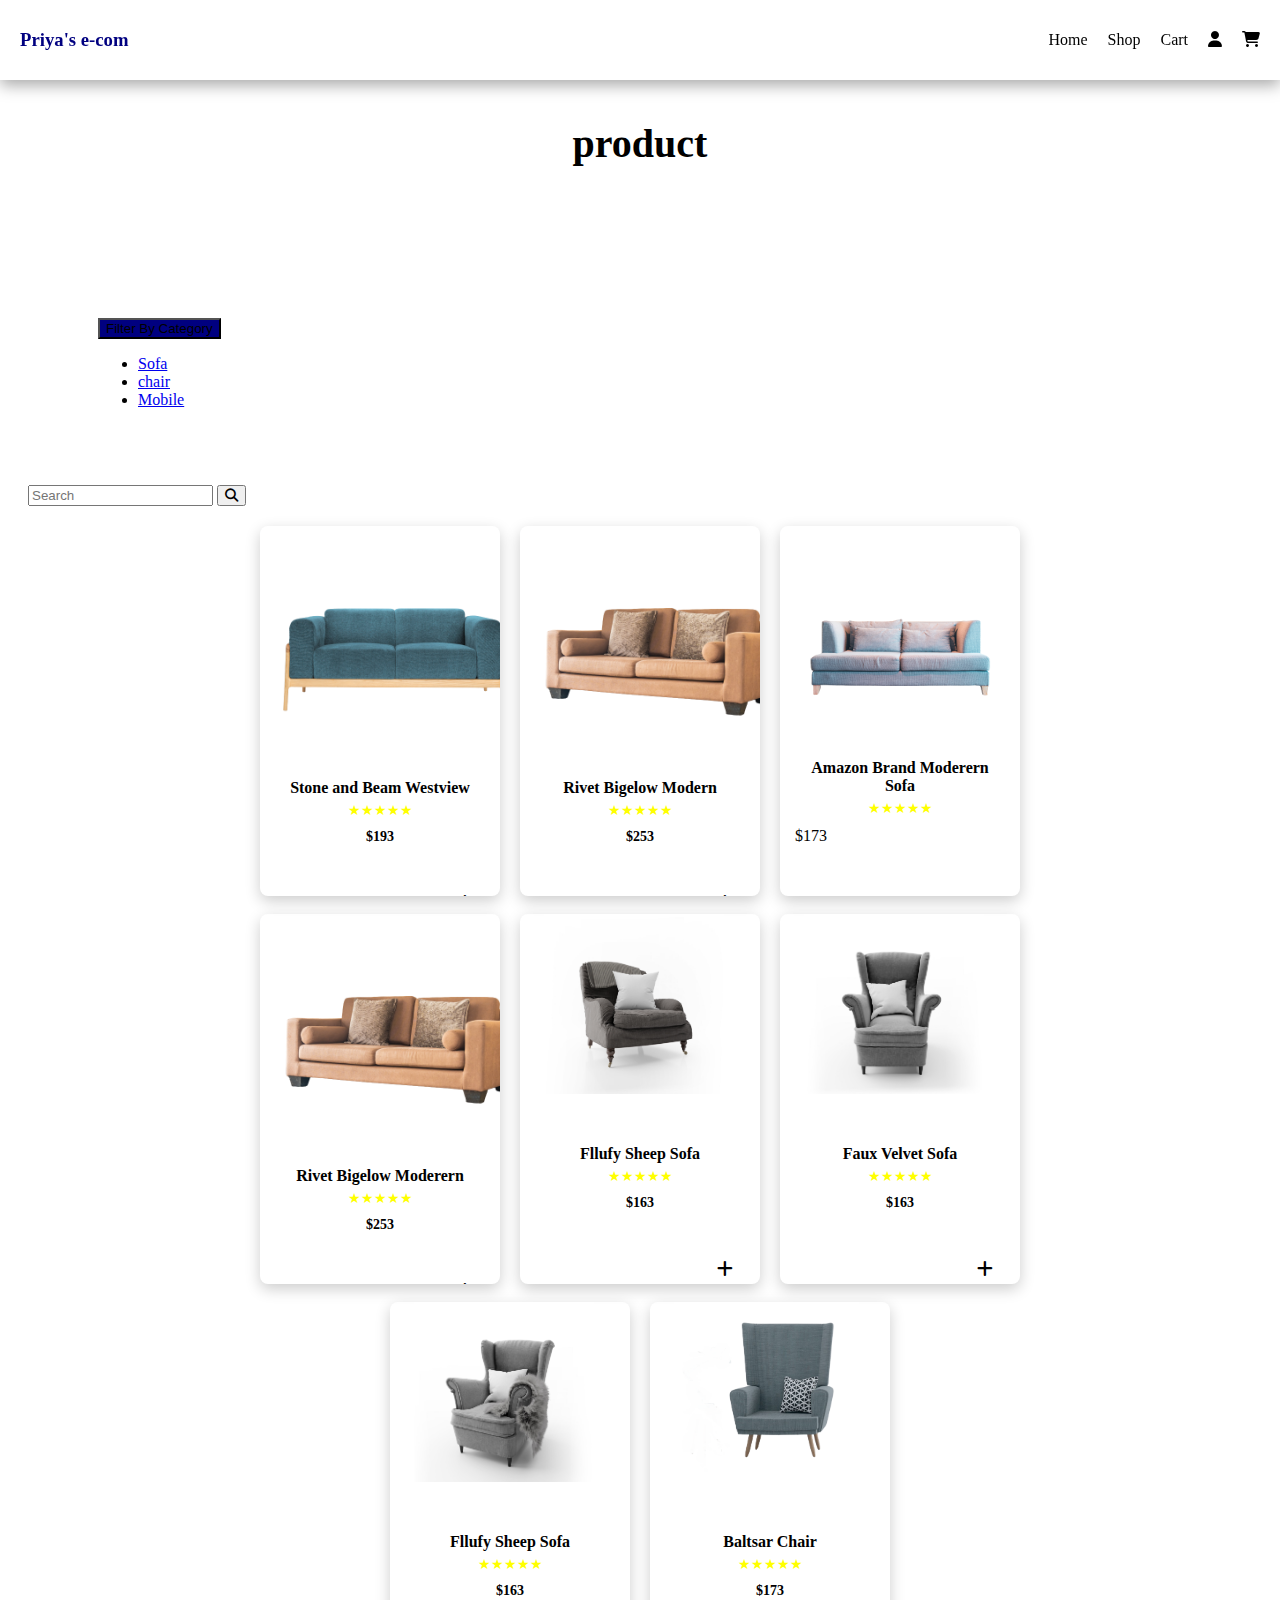
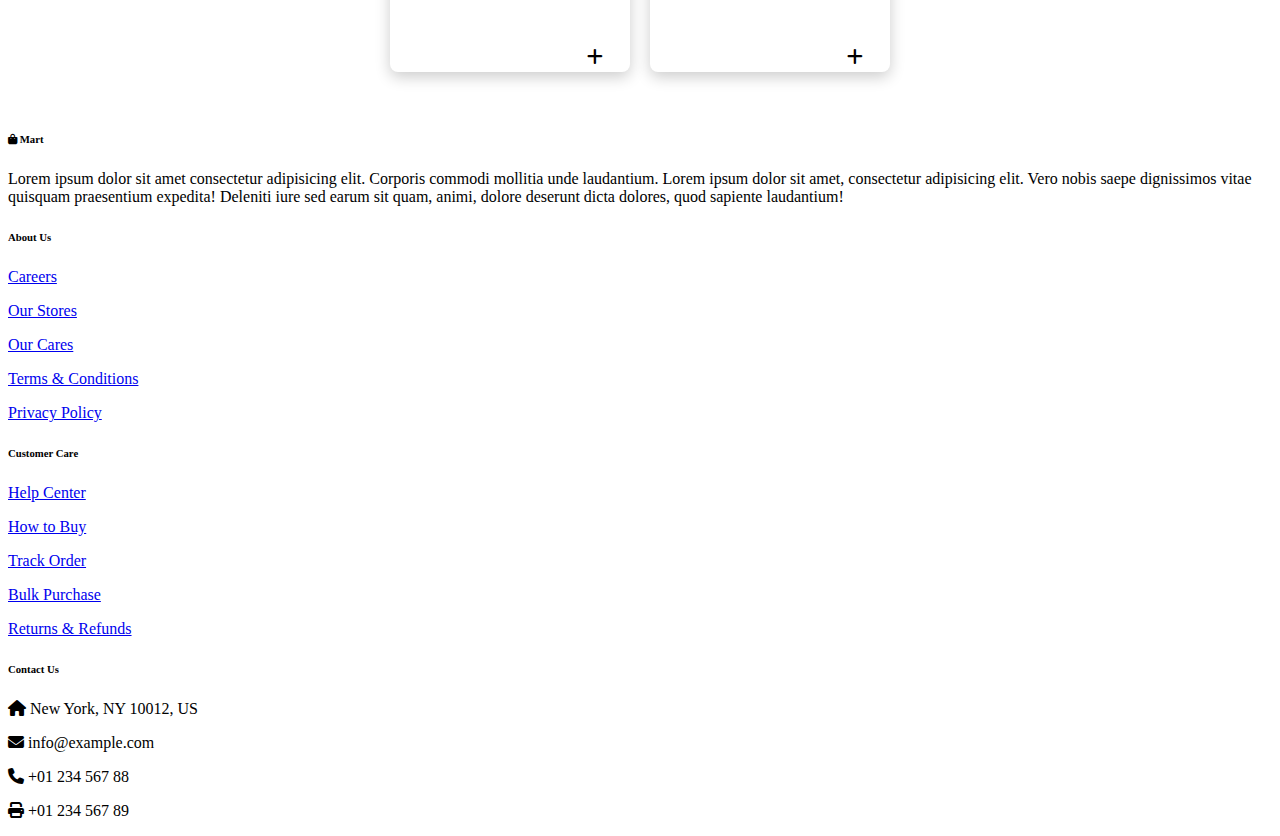
<file: shop.html>
<!DOCTYPE html>
<html lang="en">

<head>
  <meta charset="UTF-8">
  <meta name="viewport" content="width=device-width, initial-scale=1.0">
  <title>achieversit.shop</title>
  <link rel="stylesheet" href="home.css">
  <link rel="stylesheet" href="https://cdnjs.cloudflare.com/ajax/libs/font-awesome/6.7.2/css/all.min.css"
    integrity="sha512-Evv84Mr4kqVGRNSgIGL/F/aIDqQb7xQ2vcrdIwxfjThSH8CSR7PBEakCr51Ck+w+/U6swU2Im1vVX0SVk9ABhg=="
    crossorigin="anonymous" referrerpolicy="no-referrer" />
  <link rel="stylesheet" href="https://cdn.jsdelivr.net/npm/bootstrap@5.3.6/dist/css/bootstrap.min.css" rel="stylesheet"
    integrity="sha384-4Q6Gf2aSP4eDXB8Miphtr37CMZZQ5oXLH2yaXMJ2w8e2ZtHTl7GptT4jmndRuHDT" crossorigin="anonymous">
</head>
</head>

<body>
   <header>
  <div>
    <h3 style="color:navy">Priya's e-com</h3> </div>

  <!-- Hamburger Toggle -->
  <input type="checkbox" id="menu-toggle" />
  <label for="menu-toggle" class="menu-icon">
    <i class="fas fa-bars"></i>
  </label>

  <nav id="nav-menu">
    <ul>
      <li><a href="index.html">Home</a></li>
      <li><a href="shop.html">Shop</a></li>
      <li><a href="Cart.html">Cart</a></li>
      <li><a href=""><i class="fa-solid fa-user"></i></a></li>
      <li><a href=""><i class="fa-solid fa-cart-shopping"></i></a></li>
    </ul>
  </nav>
</header>
  <!-- banner -->
  <div class="banner">
    <div class="banner-text">
	<h1>product</h1>
    </div>
  </div>
  <!-- dropdowen -->
  <section class="drop ">
    <div class="dropdown">
      <button class="btn  btn-primary  dropdown-toggle " style=" background-color:navy;" type="button" data-bs-toggle="dropdown" aria-expanded="false">
        Filter By Category
      </button>
      <ul class="dropdown-menu">
        <li><a class="dropdown-item" href="#">Sofa</a></li>
        <li><a class="dropdown-item" href="#">chair</a></li>
        
        <li><a class="dropdown-item" href="#">Mobile</a></li>
        
      </ul>
      <script src="https://cdn.jsdelivr.net/npm/bootstrap@5.3.0/dist/js/bootstrap.bundle.min.js"></script>
    </div>
  </section>
  <!-- search -->
  <section class="search my-4">
  <div class="container">
    <form class="d-flex justify-content-center" role="search">
      <div class="input-group" style="max-width: 500px; width: 100%;">
        <input type="search" class="form-control" placeholder="Search" aria-label="Search">
        <button class="btn btn-outline-secondary" type="submit">
          <i class="fa-solid fa-magnifying-glass"></i>
        </button>
      </div>
    </form>
  </div>
</section>



	<section class="card2">
  <div class="card" style="width: 15rem;height: 370px;">
  <input type="checkbox" id="heart10" class="heart-toggle">
  <label for="heart10" class="heart-label position-absolute top-0 end-0 m-2">
    <i class="fa-heart"></i>
  </label>
    <img src="images\double-sofa-01.png" class="cards-img-top" alt="..." style="height: 180px;">
    <div class="cards-body">
      <h6 class="cards-title2">Stone and Beam Westview</h6>
      <div class="star-rating" style="color: yellow;">
        <span class="star">&#9733;</span><span class="star">&#9733;</span><span class="star">&#9733;</span><span class="star">&#9733;</span><span class="star">&#9733;</span>
      </div>
      <p class="cards-text10">$193</p>
      <a href=""><i class="fa-solid fa-plus"></i></a>
    </div>
  </div>

  <div class="card" style="width: 15rem;height: 370px;">
  <input type="checkbox" id="heart20" class="heart-toggle">
  <label for="heart20" class="heart-label position-absolute top-0 end-0 m-2">
    <i class="fa-heart"></i>
  </label>
    <img src="images\double-sofa-02.png" class="cards-img-top" alt="..." style="height: 180px;">
    <div class="cards-body">
      <h6 class="cards-title2">Rivet Bigelow Modern</h6>
      <div class="star-rating" style="color: yellow;">
        <span class="star">&#9733;</span><span class="star">&#9733;</span><span class="star">&#9733;</span><span class="star">&#9733;</span><span class="star">&#9733;</span>
      </div>
      <p class="cards-text10">$253</p>
      <a href=""><i class="fa-solid fa-plus"></i></a>
    </div>
  </div>

  <div class="card" style="width: 15rem;height: 370px;">
  <input type="checkbox" id="heart30" class="heart-toggle">
  <label for="heart30" class="heart-label position-absolute top-0 end-0 m-2">
    <i class="fa-heart"></i>
  </label>
    <img src="images\double-sofa-03.png" class="cards-img-top" alt="..." style="height:160px;">
    <div class="cards-body">
      <h6 class="cards-title2">Amazon Brand Moderern Sofa</h6>
      <div class="star-rating" style="color: yellow;">
        <span class="star">&#9733;</span><span class="star">&#9733;</span><span class="star">&#9733;</span><span class="star">&#9733;</span><span class="star">&#9733;</span>
      </div>
      <p class="card-text10">$173</p>
      <a href=""><i class="fa-solid fa-plus"></i></a>
    </div>
  </div>
  </section><br>
<section class="card2">
  <div class="card" style="width: 15rem;height: 370px;">
  <input type="checkbox" id="heart40" class="heart-toggle">
  <label for="heart40" class="heart-label position-absolute top-0 end-0 m-2">
    <i class="fa-heart"></i>
  </label>
    <img src="images\double-sofa-02.png" class="cards-img-top" alt="..." style="height: 180px;">
    <div class="cards-body">
      <h6 class="cards-title2">Rivet Bigelow Moderern</h6>
      <div class="star-rating" style="color: yellow;">
        <span class="star">&#9733;</span><span class="star">&#9733;</span><span class="star">&#9733;</span><span class="star">&#9733;</span><span class="star">&#9733;</span>
      </div>
      <p class="cards-text10">$253</p>
      <a href=""><i class="fa-solid fa-plus"></i></a>
    </div>
  </div>

  <div class="card" style="width: 15rem;height: 370px;">
  <input type="checkbox" id="heart50" class="heart-toggle">
  <label for="heart50" class="heart-label position-absolute top-0 end-0 m-2">
    <i class="fa-heart"></i>
  </label>
    <img src="images\single-sofa-01.jpg" class="cards-img-top" style="height: 180px;" alt="...">
    <div class="cards-body">
      <h6 class="cards-title2">Fllufy Sheep Sofa</h6>
      <div class="star-rating" style="color: yellow;">
        <span class="star">&#9733;</span><span class="star">&#9733;</span><span class="star">&#9733;</span><span class="star">&#9733;</span><span class="star">&#9733;</span>
      </div>
      <p class="cards-text20">$163</p>
      <a href=""><i class="fa-solid fa-plus"></i></a>
    </div>
  </div>

  <div class="card" style="width: 15rem;height: 370px;">
  <input type="checkbox" id="heart60" class="heart-toggle">
  <label for="heart60" class="heart-label position-absolute top-0 end-0 m-2">
    <i class="fa-heart"></i>
  </label>
    <img src="images\single-sofa-02.jpg" class="cards-img-top" height="180px" alt="...">
    <div class="cards-body">
      <h6 class="cards-title2">Faux Velvet Sofa</h6>
      <div class="star-rating" style="color: yellow;">
        <span class="star">&#9733;</span><span class="star">&#9733;</span><span class="star">&#9733;</span><span class="star">&#9733;</span><span class="star">&#9733;</span>
      </div>
      <p class="cards-text20">$163</p>
      <a href=""><i class="fa-solid fa-plus"></i></a>
    </div>
  </div>
  </section><br>
<section class="card2">
  <div class="card" style="width: 15rem;height: 370px; >
  <input type="checkbox" id="heart70" class="heart-toggle">
  <label for="heart70" class="heart-label position-absolute top-0 end-0 m-2">
    <i class="fa-heart"></i>
  </label>
    <img src="images\single-sofa-03.jpg" class="cards-img-top" alt="..." height="180px">
    <div class="cards-body">
      <h6 class="cards-title2">Fllufy Sheep Sofa</h6>
      <div class="star-rating" style="color: yellow;">
        <span class="star">&#9733;</span><span class="star">&#9733;</span><span class="star">&#9733;</span><span class="star">&#9733;</span><span class="star">&#9733;</span>
      </div>
      <p class="cards-text10">$163</p>
      <a href=""><i class="fa-solid fa-plus"></i></a>
    </div>
  </div>

  <div class="card" style="width: 15rem;height: 370px;>
  <input type="checkbox" id="heart80" class="heart-toggle">
  <label for="heart80" class="heart-label position-absolute top-0 end-0 m-2">
    <i class="fa-heart"></i>
  </label>
    <img src="images\single-sofa-04.png" class="cards-img-top" alt="..." height="180px">
    <div class="cards-body">
      <h6 class="cards-title2">Baltsar Chair</h6>
      <div class="star-rating" style="color: yellow;">
        <span class="star">&#9733;</span><span class="star">&#9733;</span><span class="star">&#9733;</span><span class="star">&#9733;</span><span class="star">&#9733;</span>
      </div>
      <p class="cards-text10">$173</p>
      <a href=""><i class="fa-solid fa-plus"></i></a>
    </div>
  </div>


	
	
  </section><br><br>
 <!-- Footer -->

    <footer class="bg-primary-subtle  pt-5">
      <div class="container">
        <div class="row justify-content-center text-start text-md-start">

          <!-- Mart Section -->
          <div class="col-6 col-md-3 col-lg-3 mb-4">
            <h6 class="text-uppercase fw-bold mb-4">
              <i class="fa-solid fa-bag-shopping me-2"></i> Mart
            </h6>
            <p>
              Lorem ipsum dolor sit amet consectetur adipisicing elit. Corporis commodi mollitia unde laudantium. Lorem
              ipsum dolor sit amet, consectetur adipisicing elit. Vero nobis saepe dignissimos vitae quisquam
              praesentium expedita! Deleniti iure sed earum sit quam, animi, dolore deserunt dicta dolores, quod
              sapiente laudantium!
            </p>
          </div>

         <!-- About Us -->
<div class="col-6 col-md-3 col-lg-2 mb-4">
  <h6 class="text-uppercase fw-bold mb-4">About Us</h6>
  <p><a href="#" class="text-reset text-decoration-none">Careers</a></p>
  <p><a href="#" class="text-reset text-decoration-none">Our Stores</a></p>
  <p><a href="#" class="text-reset text-decoration-none">Our Cares</a></p>
  <p><a href="#" class="text-reset text-decoration-none">Terms & Conditions</a></p>
  <p><a href="#" class="text-reset text-decoration-none">Privacy Policy</a></p>
</div>

<!-- Customer Care -->
<div class="col-6 col-md-3 col-lg-2 mb-4">
  <h6 class="text-uppercase fw-bold mb-4">Customer Care</h6>
  <p><a href="#" class="text-reset text-decoration-none">Help Center</a></p>
  <p><a href="#" class="text-reset text-decoration-none">How to Buy</a></p>
  <p><a href="#" class="text-reset text-decoration-none">Track Order</a></p>
  <p><a href="#" class="text-reset text-decoration-none">Bulk Purchase</a></p>
  <p><a href="#" class="text-reset text-decoration-none">Returns & Refunds</a></p>
</div>

<!-- Contact -->
<div class="col-6 col-md-3 col-lg-2 mb-4">
  <h6 class="text-uppercase fw-bold mb-4">Contact Us</h6>
  <p><i class="fas fa-home me-2"></i> New York, NY 10012, US</p>
  <p><i class="fas fa-envelope me-2"></i> info@example.com</p>
  <p><i class="fas fa-phone me-2"></i> +01 234 567 88</p>
  <p><i class="fas fa-print me-2"></i> +01 234 567 89</p>
</div>


        </div>
      </div>
    </footer>


</body>
</file>
<file: home.css>
/* Base Header */
header {
  display: flex;
  justify-content: space-between;
  align-items: center;
  padding: 10px 20px;
  position: fixed;
  top: 0;
  left: 0;
  height: 80px;
  z-index: 2000;
  background-color: white;
  width: 100%;
  box-shadow: rgba(0, 0, 0, 0.35) 0px 5px 15px;
  box-sizing: border-box;
  flex-wrap: wrap;
}

header div img {
  width: 180px;
}

/* Nav Layout */
header nav ul {
  display: flex;
  gap: 20px;
  list-style: none;
  padding: 0;
  margin: 0;
}

header nav ul li a {
  text-decoration: none;
  color: black;
  font-size: 16px;
}

/* Hide checkbox */
#menu-toggle {
  display: none;
}

/* Hamburger icon (hidden on desktop) */
.menu-icon {
  display: none;
  font-size: 24px;
  cursor: pointer;
}

@media (max-width: 768px) {
  .menu-icon {
    display: block;
    font-size: 24px;
    cursor: pointer;
  }

  header nav {
    width: 100%;
    position: relative;
  }

  header nav ul {
    flex-direction: column;
    display: none;
    background-color: rgba(255, 255, 255, 0.5); /* Clearer white */
    padding: 10px;
    width: 30%; /* You can adjust this for how much width it takes */
    

    position: absolute;
    
    right: -19px;  /* ⬅ Place it on the right side */
   top:12px;
    z-index: 9999; /* ⬆ ensure it floats above everything */
  box-shadow: -5px 5px 20px rgba(0, 0, 0, 0.1); /* optional: enhance pop effect */

    align-items: flex-end; /* Align inner items to the right */
    text-align: right;
  }

  #menu-toggle:checked ~ nav ul {
    display: flex;
  }

  header nav ul li {
    padding: 10px 15px;
    border-top: 1px solid #eee;
    width: 100%;
  }

  header nav ul li a {
    text-align: right;
    display: block;
    width: 100%;
    color: black;
  }
}





/* Carousel Banner Section */
#carouselExampleDark {
  margin-top: 100px; /* Ensures it's not hidden behind fixed header */
}

/* Each carousel item (slide) */
.carousel-item {

  height: 370px;
  overflow: hidden;
}

/* Fix image layout: make it fully responsive and centered */
.carousel-item img {
 height: 80%;
      object-fit: cover;
      position: relative;
      left: 850px;
      top: 60px;
}

/* Overlay text content */
.text {
  position: absolute;
  bottom: 20%;
  left: 10%;
  color: black;
  text-align: left;
  padding: 20px;
  border-radius: 10px;
  background-color: rgba(255, 255, 255, 0.7); /* Optional for readability */
  max-width: 80%;
}

/* Responsive Adjustments */
@media (max-width: 768px) {
  .carousel-item {
    height: 300px;
  }

  .text {
    bottom: 10%;
    padding: 15px;
    font-size: 14px;
  }

  .text h2 {
    font-size: 20px;
  }

  .text p {
    font-size: 14px;
  }
}

@media (max-width: 480px) {
  .carousel-item {
    height: 250px;
  }

  .text {
    bottom: 8%;
    left: 5%;
    padding: 10px;
    font-size: 12px;
  }

  .text h2 {
    font-size: 18px;
  }

  .text p {
    font-size: 12px;
  }
}

/* card position */
section {
  display: grid;
  grid-template-columns: repeat(auto-fit, minmax(250px, 1fr));
  gap: 20px;
  padding: 20px;
}


.card {
  
  box-shadow: rgba(0, 0, 0, 0.2) 0px 5px 15px;
  border-radius: 8px;
  overflow: hidden;
  transition: transform 0.3s ease;
  position: relative;
}
.card-container-fluid {
  margin: 50px 200px; /* 200px left and right space */
}


.card-body {
  position: relative;
  padding-bottom: 70px;
  margin: 0 20px 30px;
    /* enough space for plus icon */
}

.card-body a i.fa-plus {
  font-size: 18px;
  width: 36px;
  height: 36px;
   margin-left:20px;
  display: inline-flex;
  align-items: center;
  justify-content: center;
  border-radius: 50%;
  background-color: transparent;
  color: black;
  cursor: pointer;
  transition: background-color 0.3s, color 0.3s;
}

.card-body a i.fa-plus:hover {
 background-color: #007bff; /* Bootstrap blue or choose your own */
  color: white;
}


.card2 {
	 display: flex;
 
  grid-template-columns: repeat(auto-fit, minmax(250px, 1fr));
  gap: 20px;
  justify-content: center;
  flex-wrap: wrap;
  padding: 0 20px;
}

@media (max-width: 768px) {
  .card2 {
    flex-direction: column;
    align-items: center;
  }

  .card {
    width: 90%;
    height: auto;
  }
}


.card-title,.card-text{
    text-align: center;
     /* align-content: end; */
    height:50px;   
}
.card-title{
   align-content: end;
}
.card .fa-solid {
    position: relative;
    top: 26px;
    left: 132px;
}


.big {
  position: relative;
  margin: 40px 0 30px; /* Top 40px, bottom 30px spacing */
  text-align: center;
}




.per {
  position: absolute;
  top: 8px;
  left: 8px;
  background-color:navy;
  color: white;
  font-size: 12px;
  padding: 3px 10px;
  border-radius: 55px;
}

.card-title2 {
  font-size: 16px;
  font-weight: 600;
}

.card-text10,
.card-text20,
.card-text30 {
  margin-top: 10px;
}

.star-rating {
  margin-top: 5px;
}



/* Hide the checkbox */
.heart-toggle {
  display: none;
}

/* Base heart icon (white outline by default) */
.heart-label i::before {
  font-style: normal;
  content: '\f08a'; /* outline heart */
  font-family: "Font Awesome 6 Free";
  font-weight: 400;
  color: white; /* default is white */
  transition: all 0.3s ease;
  font-size: 20px;
}

/* On card hover, show red outline heart */
.card:hover .heart-label i::before {
  color: red;
}

/* When checkbox is checked, show filled heart */
.heart-toggle:checked + .heart-label i::before {
  content: '\f004'; /* filled heart */
  font-weight: 900;
  color: red;
}


/* new arrivals */
.big2 {
    margin-top: 50px;
    text-align: center;
}
.col-12 {
    position: relative;
    left: -100px;
}
.col-121 {
    position: relative;
    left: 170px;
}
.col-61 {
    position: relative;
    left: 80px;
}


/* shop */




.banner {
  background-color:navy
  background-size: cover;
  background-position: center;
  height: 270px;
  width: 100%;
  display: flex;
  align-items: center;
  justify-content: center;
  
}
.banner-text h1 {
  font-size: 40px;
  color: black;
  font-weight: bold;
}


/* === DROPDOWN & SEARCH === */
.drop {
  margin: 20px 70px;
}
.search {
  padding-bottom: -150px; /* move up */
}

/* === PRODUCT GRID === */
.cards2 {
  display: grid;
  grid-template-columns: repeat(auto-fit, minmax(250px, 1fr));
  gap: 30px;
  padding: 40px 60px;
  justify-content: center;
}

/* === INDIVIDUAL CARDS === */




.cards:hover {
  transform: translateY(-5px);
}

.cards img {
  width: 100%;
  object-fit: cover;
  border-bottom: 1px solid #eee;
}

.cards-body {
  padding: 10px 15px;
}

.cards-body a i.fa-plus {
  font-size: 18px;
  width: 36px;
  height: 36px;
  margin-left:40px;
  display: inline-flex;
  align-items: center;
  justify-content: center;
  border-radius: 50%;
  background-color: transparent;
  color: black;
  cursor: pointer;
  transition: background-color 0.3s, color 0.3s;
}

.cards-body a i.fa-plus:hover {
 background-color: #007bff; /* Bootstrap blue or choose your own */
  color: white;
}

.cards-title2 {
  font-size: 16px;
  font-weight: 600;
  margin-bottom: 5px;
  text-align: center;
  white-space: normal;
  word-break: break-word;
}


.cards-text10,
.cards-text20,
.cards-text30 {
  font-size: 14px;
  font-weight: bold;
  text-align: center;
  margin-top: 10px;
}

.star-rating {
  color: gold;
  font-size: 14px;
  text-align: center;
}

/* === PLUS ICON === */
.cards a .fa-plus {
  position: absolute;
  right: 15px;
  bottom: 15px;
  font-size: 18px;
  width: 36px;
  height: 36px;
  display: flex;
  align-items: center;
  justify-content: center;
  border-radius: 50%;
  background-color: transparent;
  color: black;
  cursor: pointer;
  transition: background-color 0.3s, color 0.3s;
}


.cards a .fa-plus:hover {
  background-color: #0a58ca;
  color: white;
}



/*cart*/
/* Base Cart Styles */
.cart {
  position: relative;
  top: 150px;
  padding-left: 150px;
}

/* Responsive Fix */
@media (max-width: 768px) {
  .cart {
    padding-left: 20px;
    padding-right: 20px;
  }

  .cart .card {
    width: 100% !important;
    height: auto !important;
  }

  .cart img {
    max-width: 100px;
    height: auto;
  }

  .cart .fa-plus,
  .cart .fa-minus,
  .cart .fa-xmark {
    position: static !important;
    margin: 10px;
  }

  .cart .card-body {
    padding: 10px;
    position: static !important;
  }

  .cart .col-md-4,
  .cart .col-md-8 {
    width: 100% !important;
    display: block;
  }

  .cart .card-text,
  .cart .card-title {
    font-size: 14px;
    text-align: left;
  }

  .cart .text-body-secondary {
    display: inline-block;
    margin-top: 10px;
  }

  .cart .text-bg-light {
    margin-top: 20px;
  }
}
</file>
